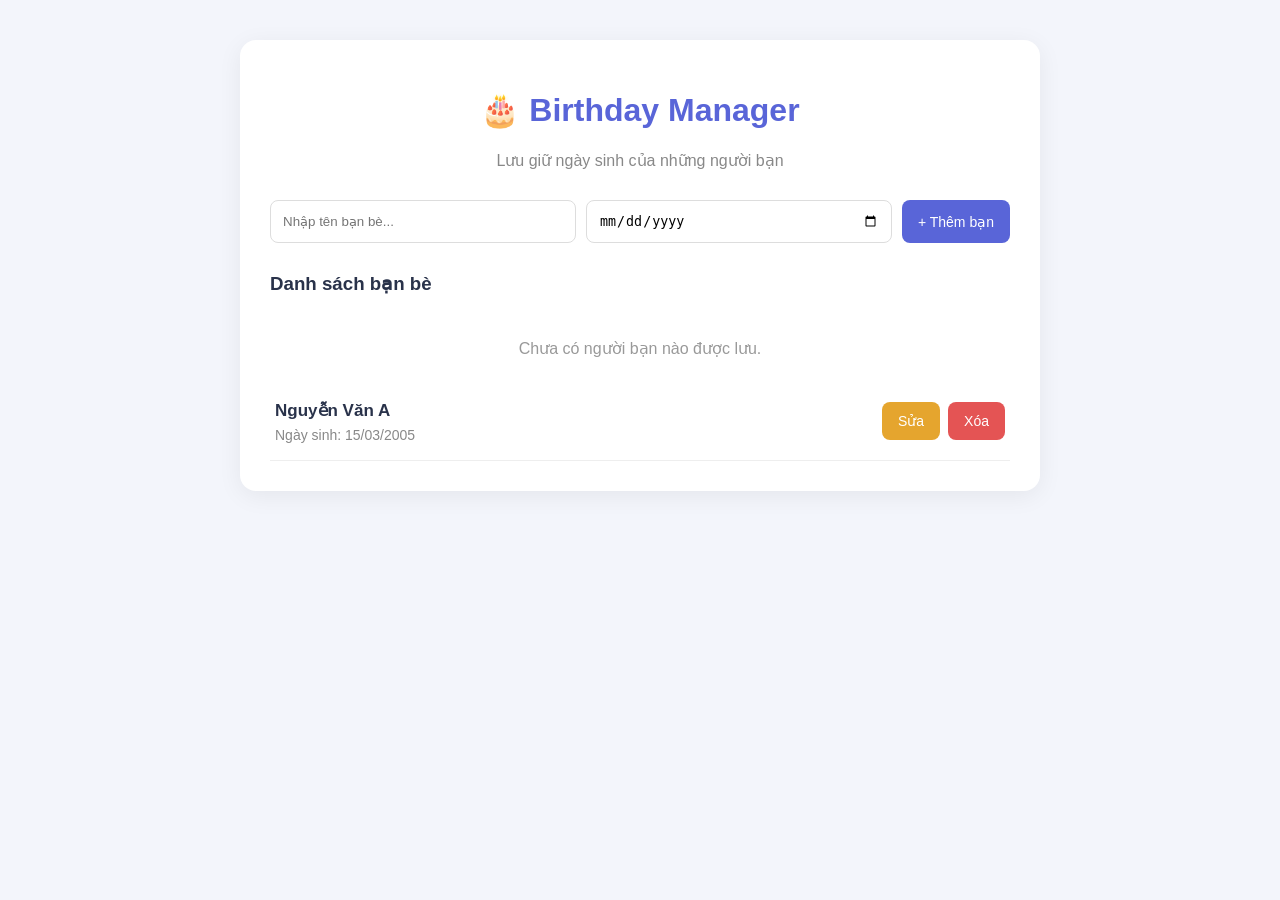
<file: sn/src/main/resources/templates/index.html>
<!DOCTYPE html>
<html lang="vi" xmlns:th="http://www.thymeleaf.org">
<head>
    <meta charset="UTF-8">
    <meta name="viewport" content="width=device-width, initial-scale=1.0">
    <title>Sổ ngày sinh bạn bè</title>

    <style>
        * {
            box-sizing: border-box;
        }

        body {
            margin: 0;
            padding: 40px 15px;
            font-family: Arial, sans-serif;
            background: #f3f5fb;
            color: #29324a;
        }

        .container {
            max-width: 800px;
            margin: auto;
            padding: 30px;
            background: white;
            border-radius: 16px;
            box-shadow: 0 5px 25px #00000010;
        }

        h1 {
            text-align: center;
            color: #5965d8;
        }

        .subtitle {
            text-align: center;
            color: #888;
            margin-bottom: 30px;
        }

        .form {
            display: flex;
            gap: 10px;
            flex-wrap: wrap;
            margin-bottom: 30px;
        }

        input {
            flex: 1;
            min-width: 150px;
            padding: 12px;
            border: 1px solid #ddd;
            border-radius: 8px;
        }

        button, .edit-button {
            padding: 11px 16px;
            border: none;
            border-radius: 8px;
            color: white;
            cursor: pointer;
            text-decoration: none;
            font-size: 14px;
        }

        .add-button {
            background: #5965d8;
        }

        .edit-button {
            background: #e5a52e;
        }

        .delete-button {
            background: #e45454;
        }

        .friend {
            display: flex;
            justify-content: space-between;
            align-items: center;
            gap: 15px;
            padding: 17px 5px;
            border-bottom: 1px solid #eee;
        }

        .friend-name {
            font-weight: bold;
            font-size: 17px;
        }

        .birthday {
            margin-top: 6px;
            color: #888;
            font-size: 14px;
        }

        .actions {
            display: flex;
            align-items: center;
            gap: 8px;
        }

        .empty {
            padding: 25px;
            text-align: center;
            color: #999;
        }

        @media (max-width: 550px) {
            .friend {
                align-items: flex-start;
                flex-direction: column;
            }
        }
    </style>
</head>

<body>
<div class="container">

    <h1>🎂 Birthday Manager</h1>
    <p class="subtitle">Lưu giữ ngày sinh của những người bạn</p>

    <!-- Form thêm bạn -->
    <form class="form" th:action="@{/friends}" method="post">
        <input
                type="text"
                name="name"
                placeholder="Nhập tên bạn bè..."
                maxlength="100"
                required
        >

        <input
                type="date"
                name="birthday"
                required
        >

        <button type="submit" class="add-button">
            + Thêm bạn
        </button>
    </form>

    <h3>Danh sách bạn bè</h3>

    <div th:if="${#lists.isEmpty(friends)}" class="empty">
        Chưa có người bạn nào được lưu.
    </div>

    <!-- Hiển thị danh sách -->
    <div th:each="friend : ${friends}" class="friend">

        <div>
            <div class="friend-name"
                 th:text="${friend.name}">
                Nguyễn Văn A
            </div>

            <div class="birthday">
                Ngày sinh:
                <span th:text="${#temporals.format(friend.birthday, 'dd/MM/yyyy')}">
                    15/03/2005
                </span>
            </div>
        </div>

        <div class="actions">

            <a class="edit-button"
               th:href="@{/friends/{id}/edit(id=${friend.id})}">
                Sửa
            </a>

            <form
                    th:action="@{/friends/{id}/delete(id=${friend.id})}"
                    method="post"
                    onsubmit="return confirm('Bạn có chắc muốn xóa người này?')">

                <button type="submit" class="delete-button">
                    Xóa
                </button>

            </form>
        </div>

    </div>

</div>
</body>
</html>
</file>
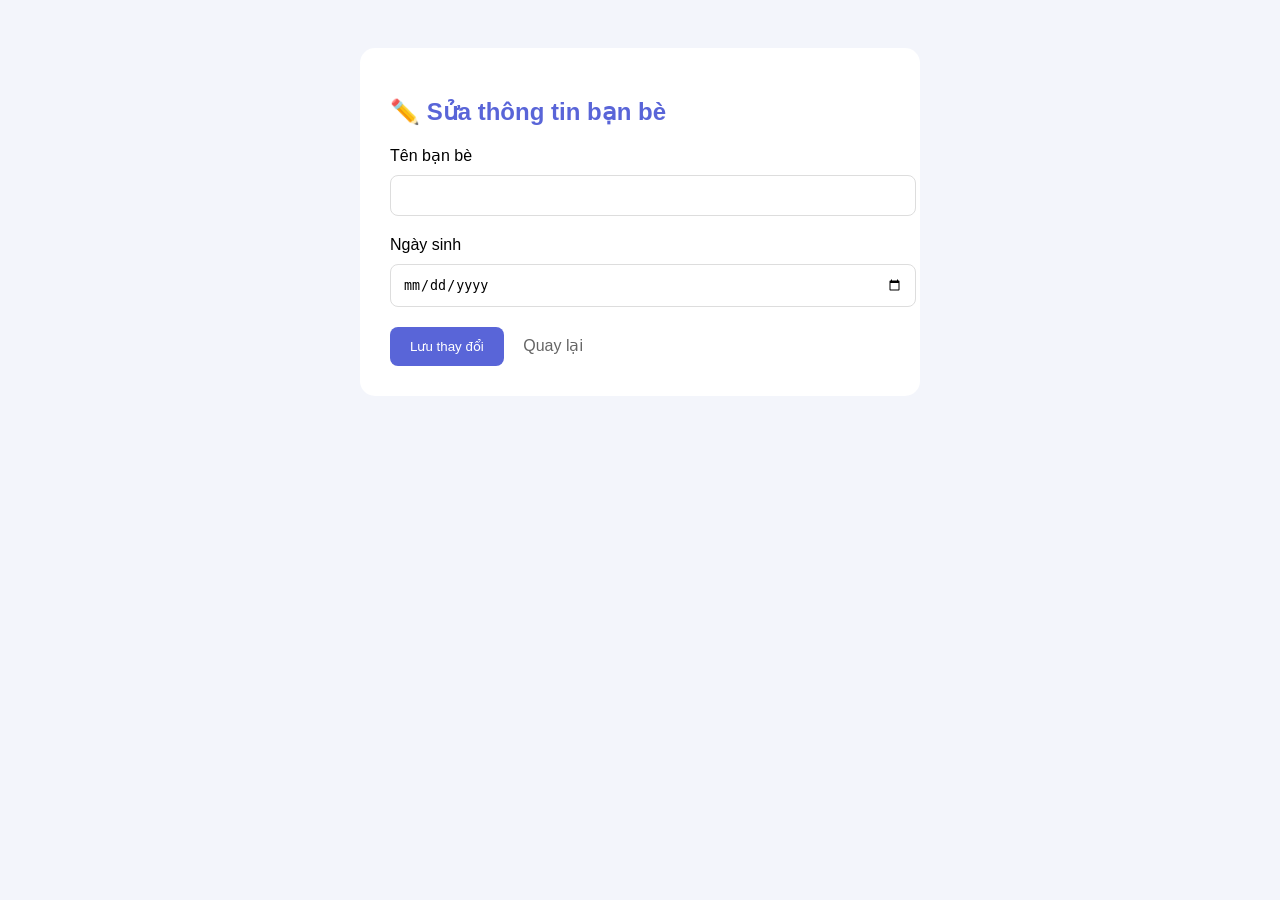
<file: sn/src/main/resources/templates/edir.html>
<!DOCTYPE html>
<html lang="vi" xmlns:th="http://www.thymeleaf.org">
<head>
    <meta charset="UTF-8">
    <meta name="viewport" content="width=device-width, initial-scale=1.0">
    <title>Sửa thông tin bạn bè</title>

    <style>
        body {
            font-family: Arial, sans-serif;
            background: #f3f5fb;
            padding: 40px 15px;
        }

        .container {
            max-width: 500px;
            margin: auto;
            background: white;
            padding: 30px;
            border-radius: 15px;
        }

        h2 {
            color: #5965d8;
        }

        input {
            width: 100%;
            padding: 12px;
            margin: 10px 0 20px;
            border: 1px solid #ddd;
            border-radius: 8px;
        }

        button {
            background: #5965d8;
            color: white;
            border: none;
            padding: 12px 20px;
            border-radius: 8px;
            cursor: pointer;
        }

        a {
            margin-left: 15px;
            color: #666;
        }
    </style>
</head>

<body>
<div class="container">

    <h2>✏️ Sửa thông tin bạn bè</h2>

    <form th:action="@{/friends/{id}/edit(id=${friend.id})}"
          method="post">

        <label>Tên bạn bè</label>

        <input
                type="text"
                name="name"
                th:value="${friend.name}"
                maxlength="100"
                required
        >

        <label>Ngày sinh</label>

        <input
                type="date"
                name="birthday"
                th:value="${friend.birthday}"
                required
        >

        <button type="submit">Lưu thay đổi</button>

        <a th:href="@{/}">Quay lại</a>

    </form>

</div>
</body>
</html>
</file>
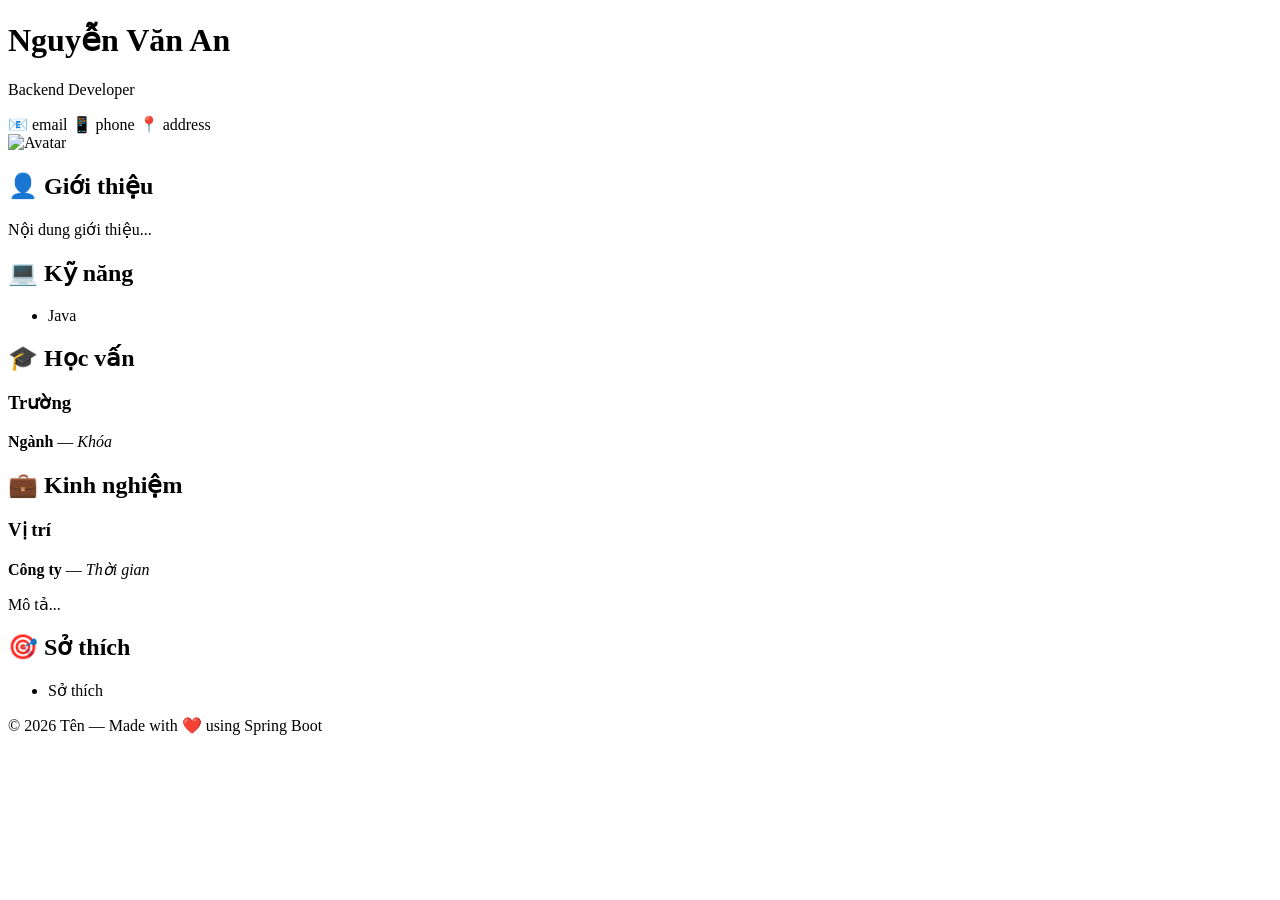
<file: self_introduce/demo/src/main/resources/templates/profile.html>
<!DOCTYPE html>
<html xmlns:th="http://www.thymeleaf.org" lang="vi">
<head>
    <meta charset="UTF-8">
    <meta name="viewport" content="width=device-width, initial-scale=1.0">
    <title th:text="'Hồ sơ - ' + ${profile.fullName}">Hồ sơ cá nhân</title>
    <link rel="stylesheet" th:href="@{/css/style.css}">
</head>
<body>

<div class="container">

    <!-- HEADER: Chữ trước, Avatar sau (bên phải) -->
    <header class="profile-header">
        <div class="profile-info">
            <h1 th:text="${profile.fullName}">Nguyễn Văn An</h1>
            <p class="job-title" th:text="${profile.jobTitle}">Backend Developer</p>

            <div class="contact">
                <span>📧 <span th:text="'Email: ' + ${profile.email}">email</span></span>
                <span>📱 <span th:text="'SĐT: ' + ${profile.phone}">phone</span></span>
                <span>📍 <span th:text="'Địa chỉ: ' + ${profile.address}">address</span></span>
            </div>
        </div>

        <img th:src="${profile.avatarUrl}" alt="Avatar" class="avatar">
    </header>

    <!-- ABOUT -->
    <section class="card">
        <h2>👤 Giới thiệu</h2>
        <p th:text="${profile.bio}">Nội dung giới thiệu...</p>
    </section>

    <!-- SKILLS -->
    <section class="card">
        <h2>💻 Kỹ năng</h2>
        <ul class="tags">
            <li class="tag" th:each="skill : ${profile.skills}" th:text="${skill}">Java</li>
        </ul>
    </section>

    <!-- EDUCATION -->
    <section class="card">
        <h2>🎓 Học vấn</h2>
        <div class="timeline-item" th:each="edu : ${profile.educations}">
            <h3 th:text="'Học sinh trường: ' + ${edu.school}">Trường</h3>
            <p>
                <strong th:text="'Ngành học: ' + ${edu.major}">Ngành</strong> —
                <em th:text="'Khóa: ' + ${edu.period}">Khóa</em>
            </p>
        </div>
    </section>

    <!-- EXPERIENCE -->
    <section class="card">
        <h2>💼 Kinh nghiệm</h2>
        <div class="timeline-item" th:each="exp : ${profile.experiences}">
            <h3 th:text="'Vị trí công việc: ' + ${exp.position}">Vị trí</h3>
            <p>
                <strong th:text="'Công ty: ' + ${exp.company}">Công ty</strong> —
                <em th:text="'Thời gian: ' + ${exp.period}">Thời gian</em>
            </p>
            <p th:text="'Mô tả công việc: ' + ${exp.description}">Mô tả...</p>
        </div>
    </section>

    <!-- HOBBIES -->
    <section class="card">
        <h2>🎯 Sở thích</h2>
        <ul class="hobbies">
            <li th:each="hobby : ${profile.hobbies}" th:text="${hobby}">Sở thích</li>
        </ul>
    </section>

    <!-- FOOTER -->
    <footer class="footer">
        <p>© 2026 <span th:text="${profile.fullName}">Tên</span> — Made with ❤️ using Spring Boot</p>
    </footer>

</div>

</body>
</html>
</file>
